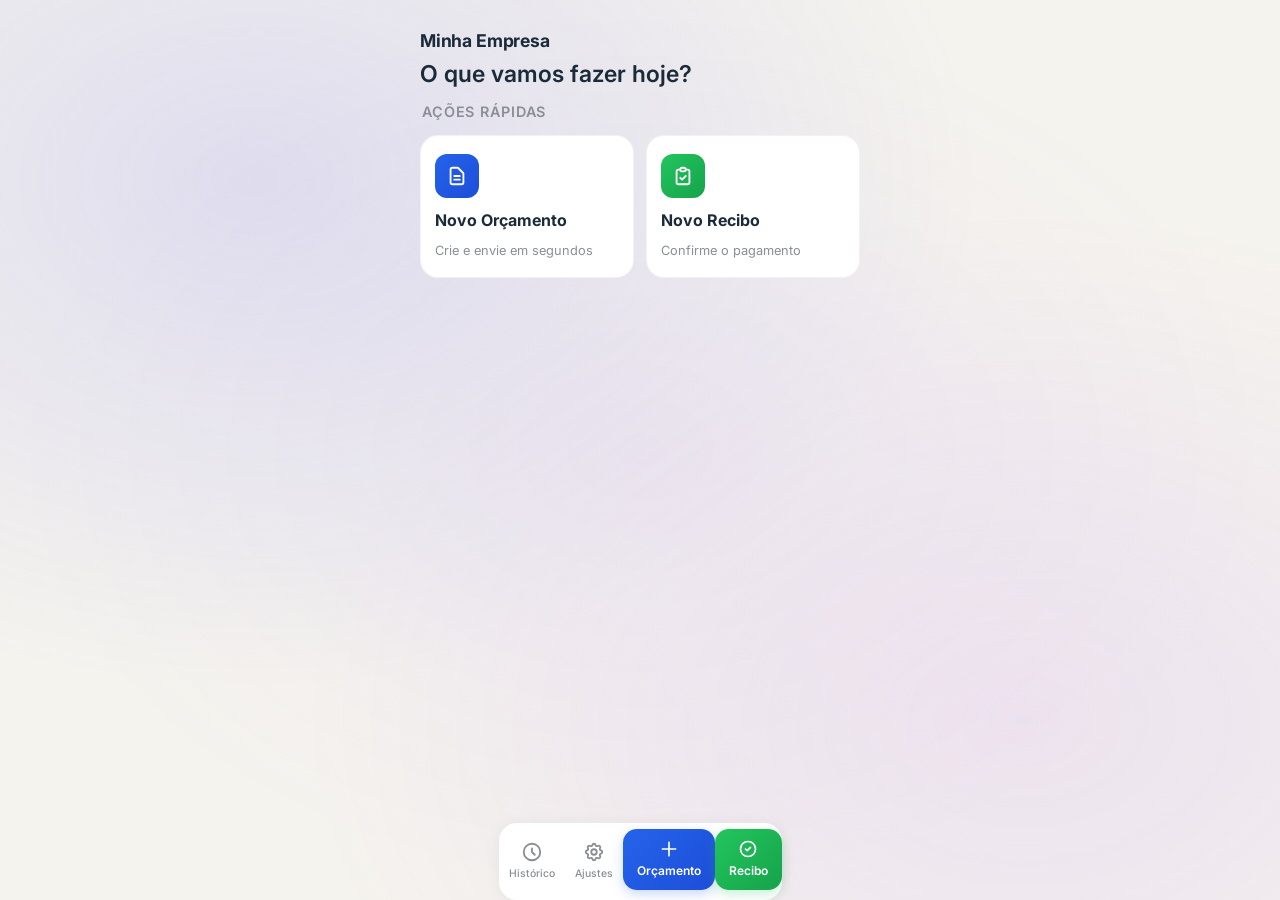
<file: index.html>
<!DOCTYPE html>
<html lang="pt-BR">
<head>
    <meta charset="UTF-8">
    <meta name="viewport" content="width=device-width, initial-scale=1.0, maximum-scale=1.0, user-scalable=no">
    <meta name="theme-color" content="#F5F3EE">
    <meta name="description" content="Sistema profissional para criação de orçamentos e recibos">
    <title>Orçamentos e Recibos</title>
    <link rel="stylesheet" href="style.css">
    <link rel="preconnect" href="https://fonts.googleapis.com">
    <link rel="preconnect" href="https://fonts.gstatic.com" crossorigin>
    <link href="https://fonts.googleapis.com/css2?family=Inter:wght@400;500;600;700&display=swap" rel="stylesheet">
</head>
<body class="dashboard-page">
    <div class="dashboard-wrapper">
        <!-- Topo -->
        <header class="dashboard-header">
            <div class="dashboard-brand">
                <span class="dashboard-logo-text" id="dashboardCompanyName">Minha Empresa</span>
            </div>
            <p class="dashboard-greeting">O que vamos fazer hoje?</p>
        </header>

        <!-- Conteúdo rolável -->
        <main class="dashboard-main" id="dashboardMain">
            <!-- Resumo rápido -->
            <section class="dashboard-section" id="recentSection" style="display:none;">
                <div class="section-header">
                    <h2>Recentes</h2>
                    <a href="historico.html" class="section-link">Ver todos</a>
                </div>
                <div class="recent-scroll" id="recentScroll">
                    <!-- Cards injetados via JS -->
                </div>
            </section>

            <!-- Ações principais (fallback se não houver recentes, ou complemento) -->
            <section class="dashboard-section">
                <div class="section-header">
                    <h2>Ações Rápidas</h2>
                </div>
                <div class="action-grid">
                    <a href="orcamento.html" class="action-card action-card--primary">
                        <div class="action-icon action-icon--budget">
                            <svg xmlns="http://www.w3.org/2000/svg" fill="none" viewBox="0 0 24 24" stroke="currentColor" stroke-width="2">
                                <path stroke-linecap="round" stroke-linejoin="round" d="M9 12h6m-6 4h6m2 5H7a2 2 0 01-2-2V5a2 2 0 012-2h5.586a1 1 0 01.707.293l5.414 5.414a1 1 0 01.293.707V19a2 2 0 01-2 2z" />
                            </svg>
                        </div>
                        <span class="action-label">Novo Orçamento</span>
                        <span class="action-hint">Crie e envie em segundos</span>
                    </a>
                    <a href="recibo.html" class="action-card action-card--primary">
                        <div class="action-icon action-icon--receipt">
                            <svg xmlns="http://www.w3.org/2000/svg" fill="none" viewBox="0 0 24 24" stroke="currentColor" stroke-width="2">
                                <path stroke-linecap="round" stroke-linejoin="round" d="M9 5H7a2 2 0 00-2 2v12a2 2 0 002 2h10a2 2 0 002-2V7a2 2 0 00-2-2h-2M9 5a2 2 0 002 2h2a2 2 0 002-2M9 5a2 2 0 012-2h2a2 2 0 012 2m-6 9l2 2 4-4" />
                            </svg>
                        </div>
                        <span class="action-label">Novo Recibo</span>
                        <span class="action-hint">Confirme o pagamento</span>
                    </a>
                </div>
            </section>


        </main>

        <!-- Dock inferior fixo -->
        <nav class="dashboard-dock">
            <a href="historico.html" class="dock-item">
                <svg xmlns="http://www.w3.org/2000/svg" fill="none" viewBox="0 0 24 24" stroke="currentColor" stroke-width="2">
                    <path stroke-linecap="round" stroke-linejoin="round" d="M12 8v4l3 3m6-3a9 9 0 11-18 0 9 9 0 0118 0z" />
                </svg>
                <span>Histórico</span>
            </a>
            <a href="admin.html" class="dock-item">
                <svg xmlns="http://www.w3.org/2000/svg" fill="none" viewBox="0 0 24 24" stroke="currentColor" stroke-width="2">
                    <path stroke-linecap="round" stroke-linejoin="round" d="M10.325 4.317c.426-1.756 2.924-1.756 3.35 0a1.724 1.724 0 002.573 1.066c1.543-.94 3.31.826 2.37 2.37a1.724 1.724 0 001.065 2.572c1.756.426 1.756 2.924 0 3.35a1.724 1.724 0 00-1.066 2.573c.94 1.543-.826 3.31-2.37 2.37a1.724 1.724 0 00-2.572 1.065c-.426 1.756-2.924 1.756-3.35 0a1.724 1.724 0 00-2.573-1.066c-1.543.94-3.31-.826-2.37-2.37a1.724 1.724 0 00-1.065-2.572c-1.756-.426-1.756-2.924 0-3.35a1.724 1.724 0 001.066-2.573c-.94-1.543.826-3.31 2.37-2.37.996.608 2.296.07 2.572-1.065z" />
                    <path stroke-linecap="round" stroke-linejoin="round" d="M15 12a3 3 0 11-6 0 3 3 0 016 0z" />
                </svg>
                <span>Ajustes</span>
            </a>
            <a href="orcamento.html" class="dock-item dock-item--hero dock-item--budget">
                <svg xmlns="http://www.w3.org/2000/svg" fill="none" viewBox="0 0 24 24" stroke="currentColor" stroke-width="2">
                    <path stroke-linecap="round" stroke-linejoin="round" d="M12 4v16m8-8H4" />
                </svg>
                <span>Orçamento</span>
            </a>
            <a href="recibo.html" class="dock-item dock-item--hero dock-item--receipt">
                <svg xmlns="http://www.w3.org/2000/svg" fill="none" viewBox="0 0 24 24" stroke="currentColor" stroke-width="2">
                    <path stroke-linecap="round" stroke-linejoin="round" d="M9 12l2 2 4-4m6 2a9 9 0 11-18 0 9 9 0 0118 0z" />
                </svg>
                <span>Recibo</span>
            </a>
        </nav>
    </div>

    <script src="ux.js"></script>
    <script>
        // Carrega nome da empresa
        (function() {
            const data = localStorage.getItem('companyData');
            const company = data ? JSON.parse(data) : {};
            const nameEl = document.getElementById('dashboardCompanyName');
            if (nameEl && company.companyName) {
                nameEl.textContent = company.companyName;
            }

            // Carrega documentos recentes (últimos 5)
            const docsData = localStorage.getItem('documents');
            const docs = docsData ? JSON.parse(docsData) : [];
            const recent = docs.slice(0, 5);

            const recentSection = document.getElementById('recentSection');
            const recentScroll = document.getElementById('recentScroll');
            const emptyTip = document.getElementById('emptyTip');

            if (recent.length > 0 && recentSection && recentScroll) {
                recentSection.style.display = '';
                recentScroll.innerHTML = recent.map(doc => {
                    const isB = doc.type === 'budget';
                    const label = isB ? 'Orçamento' : 'Recibo';
                    const number = isB ? doc.budgetNumber : doc.receiptNumber;
                    const person = isB ? doc.clientName : doc.payerName;
                    const amount = isB ? doc.total : doc.amountReceived;
                    const amtText = (amount || 0).toLocaleString('pt-BR', { style: 'currency', currency: 'BRL' });
                    return `
                        <a href="historico.html" class="recent-card">
                            <span class="recent-badge ${isB ? 'recent-badge--budget' : 'recent-badge--receipt'}">${label}</span>
                            <span class="recent-person">${person || 'Sem nome'}</span>
                            <span class="recent-number">Nº ${number || '--'}</span>
                            <span class="recent-amount">${amtText}</span>
                        </a>
                    `;
                }).join('');
            } else {
                if (emptyTip) emptyTip.style.display = '';
            }
        })();
    </script>
</body>
</html>
</file>
<file: style.css>
/* ==================== GOOGLE FONTS ==================== */
@import url('https://fonts.googleapis.com/css2?family=Inter:wght@300;400;500;600;700;800&display=swap');

/* ==================== CSS RESET & BASE ==================== */
* {
    margin: 0;
    padding: 0;
    box-sizing: border-box;
}

:root {
    /* Primary Colors */
    --primary: #2563eb;
    --primary-dark: #1d4ed8;
    --primary-light: #60a5fa;
    --primary-glow: rgba(37, 99, 235, 0.4);
    
    /* Secondary & Accent - Logomarca Azul */
    --secondary: #64748b;
    --accent: #0ea5e9;
    --accent-light: #38bdf8;
    --accent-glow: rgba(14, 165, 233, 0.4);
    
    /* Status Colors */
    --success: #10b981;
    --success-light: #34d399;
    --danger: #ef4444;
    --danger-light: #f87171;
    --warning: #f59e0b;
    --whatsapp: #25D366;
    --whatsapp-dark: #128C7E;
    
    /* Background Colors */
    --bg-body: #0f172a;
    --bg-card: rgba(30, 41, 59, 0.8);
    --bg-card-hover: rgba(51, 65, 85, 0.9);
    --bg-input: rgba(15, 23, 42, 0.6);
    --bg-header: linear-gradient(135deg, #0ea5e9 0%, #2563eb 50%, #1d4ed8 100%);
    
    /* Text Colors */
    --text-primary: #f8fafc;
    --text-secondary: #94a3b8;
    --text-muted: #64748b;
    --text-accent: #c4b5fd;
    
    /* Borders & Shadows */
    --border: rgba(148, 163, 184, 0.2);
    --border-hover: rgba(99, 102, 241, 0.5);
    --glass-border: rgba(255, 255, 255, 0.1);
    
    --shadow-sm: 0 1px 2px rgba(0, 0, 0, 0.3);
    --shadow: 0 4px 6px -1px rgba(0, 0, 0, 0.3), 0 2px 4px -2px rgba(0, 0, 0, 0.2);
    --shadow-lg: 0 10px 15px -3px rgba(0, 0, 0, 0.4), 0 4px 6px -4px rgba(0, 0, 0, 0.3);
    --shadow-xl: 0 20px 25px -5px rgba(0, 0, 0, 0.4), 0 8px 10px -6px rgba(0, 0, 0, 0.3);
    --shadow-glow: 0 0 40px rgba(37, 99, 235, 0.3);
    --shadow-glow-success: 0 0 20px rgba(16, 185, 129, 0.4);
    
    /* Border Radius */
    --radius: 16px;
    --radius-sm: 12px;
    --radius-lg: 24px;
    --radius-full: 9999px;
    
    /* Transitions */
    --transition: all 0.3s cubic-bezier(0.4, 0, 0.2, 1);
    --transition-fast: all 0.15s cubic-bezier(0.4, 0, 0.2, 1);
    --transition-slow: all 0.5s cubic-bezier(0.4, 0, 0.2, 1);
    
    /* Glass Effect */
    --glass-bg: rgba(30, 41, 59, 0.7);
    --glass-blur: blur(20px);
}

/* ==================== BODY ==================== */
body {
    font-family: 'Inter', -apple-system, BlinkMacSystemFont, 'Segoe UI', Roboto, sans-serif;
    background: var(--bg-body);
    color: var(--text-primary);
    line-height: 1.7;
    min-height: 100vh;
    overflow-x: hidden;
}

/* Animated Background */
body::before {
    content: '';
    position: fixed;
    top: 0;
    left: 0;
    right: 0;
    bottom: 0;
    background: 
        radial-gradient(ellipse at 20% 20%, rgba(99, 102, 241, 0.15) 0%, transparent 50%),
        radial-gradient(ellipse at 80% 80%, rgba(168, 85, 247, 0.1) 0%, transparent 50%),
        radial-gradient(ellipse at 50% 50%, rgba(139, 92, 246, 0.05) 0%, transparent 70%);
    pointer-events: none;
    z-index: -1;
}

/* ==================== CONTAINER ==================== */
.container {
    max-width: 1200px;
    margin: 0 auto;
    padding: 24px;
    min-height: 100vh;
    display: flex;
    flex-direction: column;
}

/* ==================== HEADER ==================== */
.header {
    color: var(--text-primary);
    padding: 2.5rem 2.5rem;
    margin-bottom: 2rem;
    position: relative;
}

.header::before {
    display: none;
}

.header h1 {
    font-size: 2rem;
    font-weight: 700;
    text-align: center;
    letter-spacing: -0.02em;
    position: relative;
    z-index: 1;
}

.header-title {
    background: linear-gradient(135deg, var(--text-primary), var(--primary-light));
    -webkit-background-clip: text;
    -webkit-text-fill-color: transparent;
    background-clip: text;
}

.header::before {
    display: none;
}

.header h1 {
    font-size: 2rem;
    font-weight: 700;
    text-align: center;
    letter-spacing: -0.02em;
    position: relative;
    z-index: 1;
}

.header-title {
    background: linear-gradient(135deg, var(--text-primary), var(--primary-light));
    -webkit-background-clip: text;
    -webkit-text-fill-color: transparent;
    background-clip: text;
}

.logo-container {
    display: flex;
    align-items: center;
    justify-content: center;
    gap: 1.25rem;
}

.logo {
    max-height: 70px;
    max-width: 160px;
    object-fit: contain;
    filter: drop-shadow(0 4px 6px rgba(0, 0, 0, 0.3));
}

.header-title {
    margin: 0;
    text-shadow: 0 2px 10px rgba(0, 0, 0, 0.2);
}

.back-button {
    position: absolute;
    left: 2rem;
    top: 50%;
    transform: translateY(-50%);
    color: white;
    text-decoration: none;
    font-weight: 600;
    padding: 0.625rem 1.25rem;
    border-radius: var(--radius-sm);
    background: rgba(255, 255, 255, 0.15);
    backdrop-filter: blur(10px);
    transition: var(--transition);
    border: 1px solid rgba(255, 255, 255, 0.2);
    display: flex;
    align-items: center;
    gap: 0.5rem;
    z-index: 2;
}

.back-button:hover {
    background: rgba(255, 255, 255, 0.25);
    transform: translateY(-50%) translateX(-3px);
    box-shadow: 0 4px 15px rgba(0, 0, 0, 0.2);
}

.back-button svg {
    width: 18px;
    height: 18px;
}

/* ==================== MAIN MENU ==================== */
.main-menu {
    flex: 1;
}

.welcome-card {
    background: var(--glass-bg);
    backdrop-filter: var(--glass-blur);
    padding: 2.5rem;
    border-radius: var(--radius-lg);
    text-align: center;
    margin-bottom: 2.5rem;
    box-shadow: var(--shadow-lg);
    border: 1px solid var(--glass-border);
}

.welcome-card h2 {
    background: linear-gradient(135deg, var(--primary-light), var(--accent-light));
    -webkit-background-clip: text;
    -webkit-text-fill-color: transparent;
    background-clip: text;
    margin-bottom: 0.75rem;
    font-size: 2rem;
    font-weight: 700;
}

.welcome-card p {
    color: var(--text-secondary);
    font-size: 1.1rem;
}

.menu-cards {
    display: grid;
    grid-template-columns: repeat(auto-fit, minmax(280px, 1fr));
    gap: 1.75rem;
    margin-bottom: 2.5rem;
}

.menu-card {
    background: var(--glass-bg);
    backdrop-filter: var(--glass-blur);
    padding: 2.25rem;
    border-radius: var(--radius-lg);
    text-decoration: none;
    color: var(--text-primary);
    box-shadow: var(--shadow-lg);
    transition: var(--transition);
    border: 1px solid var(--glass-border);
    text-align: center;
    position: relative;
    overflow: hidden;
}

.menu-card::before {
    content: '';
    position: absolute;
    top: 0;
    left: 0;
    right: 0;
    height: 3px;
    background: linear-gradient(90deg, var(--primary), var(--accent));
    opacity: 0;
    transition: var(--transition);
}

.menu-card:hover {
    transform: translateY(-8px);
    box-shadow: var(--shadow-xl), var(--shadow-glow);
    border-color: var(--border-hover);
    background: var(--bg-card-hover);
}

.menu-card:hover::before {
    opacity: 1;
}

.card-icon {
    width: 72px;
    height: 72px;
    margin: 0 auto 1.25rem;
    background: linear-gradient(135deg, #2563eb, #0ea5e9);
    border-radius: var(--radius);
    display: flex;
    align-items: center;
    justify-content: center;
    box-shadow: 0 8px 24px rgba(37, 99, 235, 0.35);
    transition: var(--transition);
}

.menu-card:hover .card-icon {
    transform: scale(1.1) rotate(-5deg);
    box-shadow: 0 12px 32px rgba(37, 99, 235, 0.45);
}

.card-icon svg {
    width: 36px;
    height: 36px;
    color: white;
}

.menu-card h3 {
    color: var(--text-primary);
    margin-bottom: 0.625rem;
    font-size: 1.35rem;
    font-weight: 600;
}

.menu-card p {
    color: var(--text-secondary);
    font-size: 0.95rem;
    line-height: 1.5;
}

/* ==================== FORMS ==================== */
.admin-form,
.document-form {
    background: var(--glass-bg);
    backdrop-filter: var(--glass-blur);
    padding: 2.5rem;
    border-radius: var(--radius-lg);
    box-shadow: var(--shadow-lg);
    border: 1px solid var(--glass-border);
}

.form-section {
    margin-bottom: 2.5rem;
    padding-bottom: 2.5rem;
    border-bottom: 1px solid var(--border);
}

.form-section:last-child {
    border-bottom: none;
    margin-bottom: 0;
    padding-bottom: 0;
}

.form-section h2 {
    color: var(--text-primary);
    margin-bottom: 1.75rem;
    font-size: 1.4rem;
    font-weight: 600;
    display: flex;
    align-items: center;
    gap: 0.75rem;
    position: relative;
}

.form-section h2::after {
    content: '';
    flex: 1;
    height: 1px;
    background: linear-gradient(90deg, var(--border), transparent);
    margin-left: 1rem;
}

.form-section h2 svg {
    width: 24px;
    height: 24px;
    color: var(--primary-light);
}

.form-group {
    margin-bottom: 1.5rem;
}

.form-group label {
    display: block;
    margin-bottom: 0.625rem;
    font-weight: 500;
    color: var(--text-secondary);
    font-size: 0.95rem;
    transition: var(--transition);
}

.form-group input,
.form-group textarea,
.form-group select {
    width: 100%;
    padding: 0.875rem 1.125rem;
    border: 2px solid var(--border);
    border-radius: var(--radius-sm);
    font-size: 1rem;
    transition: var(--transition);
    font-family: inherit;
    background: var(--bg-input);
    color: var(--text-primary);
}

.form-group input::placeholder,
.form-group textarea::placeholder {
    color: var(--text-muted);
}

.form-group input:focus,
.form-group textarea:focus,
.form-group select:focus {
    outline: none;
    border-color: var(--primary);
    box-shadow: 0 0 0 4px var(--primary-glow);
    background: var(--bg-card);
}

.form-group input:focus + label,
.form-group:focus-within label {
    color: var(--primary-light);
}

.form-group small {
    display: block;
    margin-top: 0.5rem;
    color: var(--text-muted);
    font-size: 0.85rem;
}

.form-row {
    display: grid;
    grid-template-columns: repeat(auto-fit, minmax(200px, 1fr));
    gap: 1.25rem;
}

/* Select styling */
.form-group select {
    cursor: pointer;
    appearance: none;
    background-image: url("data:image/svg+xml,%3Csvg xmlns='http://www.w3.org/2000/svg' fill='none' viewBox='0 0 24 24' stroke='%2394a3b8'%3E%3Cpath stroke-linecap='round' stroke-linejoin='round' stroke-width='2' d='M19 9l-7 7-7-7'/%3E%3C/svg%3E");
    background-repeat: no-repeat;
    background-position: right 1rem center;
    background-size: 1.25rem;
    padding-right: 3rem;
}

.form-group select option {
    background: var(--bg-body);
    color: var(--text-primary);
}

/* ==================== BUTTONS ==================== */
.btn {
    padding: 0.85rem 1.75rem;
    border: 1.5px solid transparent;
    border-radius: var(--radius-sm);
    font-size: 1rem;
    font-weight: 600;
    cursor: pointer;
    transition: var(--transition);
    text-decoration: none;
    display: inline-flex;
    align-items: center;
    justify-content: center;
    gap: 0.625rem;
    position: relative;
    overflow: hidden;
    letter-spacing: 0.01em;
    white-space: nowrap;
    min-height: 48px;
}

.btn::before {
    content: '';
    position: absolute;
    top: 0;
    left: -100%;
    width: 100%;
    height: 100%;
    background: linear-gradient(90deg, transparent, rgba(255, 255, 255, 0.18), transparent);
    transition: var(--transition-slow);
}

.btn:hover::before {
    left: 100%;
}

.btn svg {
    width: 20px;
    height: 20px;
    flex-shrink: 0;
}

.btn-primary {
    background: linear-gradient(135deg, #2563eb 0%, #1d4ed8 100%);
    color: white;
    box-shadow: 0 4px 14px rgba(37, 99, 235, 0.35), 0 1px 3px rgba(0,0,0,0.2);
    border-color: rgba(255,255,255,0.08);
}

.btn-primary:hover {
    transform: translateY(-2px);
    box-shadow: 0 8px 28px rgba(37, 99, 235, 0.45), 0 2px 6px rgba(0,0,0,0.25);
    background: linear-gradient(135deg, #3b82f6 0%, #2563eb 100%);
}

.btn-primary:active {
    transform: translateY(0);
    box-shadow: 0 2px 8px rgba(37, 99, 235, 0.3);
}

.btn-secondary {
    background: rgba(30, 41, 59, 0.6);
    backdrop-filter: blur(12px);
    color: var(--text-primary);
    border: 1.5px solid var(--glass-border);
    box-shadow: 0 2px 8px rgba(0, 0, 0, 0.2);
}

.btn-secondary:hover {
    transform: translateY(-2px);
    background: rgba(51, 65, 85, 0.8);
    border-color: var(--border-hover);
    box-shadow: 0 6px 20px rgba(0, 0, 0, 0.3);
}

.btn-secondary:active {
    transform: translateY(0);
}

.btn-whatsapp {
    background: linear-gradient(135deg, #22c55e 0%, #16a34a 100%);
    color: white;
    box-shadow: 0 4px 14px rgba(34, 197, 94, 0.35), 0 1px 3px rgba(0,0,0,0.2);
    border-color: rgba(255,255,255,0.08);
}

.btn-whatsapp:hover {
    transform: translateY(-2px);
    box-shadow: 0 8px 28px rgba(34, 197, 94, 0.45), 0 2px 6px rgba(0,0,0,0.25);
    background: linear-gradient(135deg, #34d399 0%, #22c55e 100%);
}

.btn-whatsapp:active {
    transform: translateY(0);
    box-shadow: 0 2px 8px rgba(34, 197, 94, 0.3);
}

.btn-add {
    background: linear-gradient(135deg, #0ea5e9 0%, #0284c7 100%);
    color: white;
    width: 100%;
    box-shadow: 0 4px 14px rgba(14, 165, 233, 0.3), 0 1px 3px rgba(0,0,0,0.2);
    border-color: rgba(255,255,255,0.08);
}

.btn-add:hover {
    transform: translateY(-2px);
    box-shadow: 0 8px 28px rgba(14, 165, 233, 0.4), 0 2px 6px rgba(0,0,0,0.25);
    background: linear-gradient(135deg, #38bdf8 0%, #0ea5e9 100%);
}

.btn-add:active {
    transform: translateY(0);
}

.btn-remove {
    background: linear-gradient(135deg, #ef4444 0%, #dc2626 100%);
    color: white;
    padding: 0.625rem 1.25rem;
    font-size: 0.875rem;
    box-shadow: 0 4px 14px rgba(239, 68, 68, 0.3);
    border-color: rgba(255,255,255,0.08);
}

.btn-remove:hover {
    transform: translateY(-2px);
    box-shadow: 0 8px 28px rgba(239, 68, 68, 0.4);
    background: linear-gradient(135deg, #f87171 0%, #ef4444 100%);
}

.btn-remove:active {
    transform: translateY(0);
}

.form-actions {
    display: flex;
    gap: 1rem;
    flex-wrap: wrap;
    margin-top: 2.5rem;
    padding-top: 1.5rem;
    border-top: 1px solid var(--border);
}

.form-actions .btn {
    flex: 1;
    min-width: 200px;
    min-height: 52px;
}

/* ==================== LOGO PREVIEW ==================== */
.logo-preview {
    margin-top: 1.25rem;
    padding: 1.5rem;
    background: var(--bg-input);
    border-radius: var(--radius-sm);
    text-align: center;
    border: 2px dashed var(--border);
}

.logo-preview img {
    max-width: 300px;
    max-height: 150px;
    object-fit: contain;
    margin-bottom: 1.25rem;
    border-radius: var(--radius-sm);
    box-shadow: var(--shadow);
}

/* ==================== ITEMS CONTAINER ==================== */
.item-card {
    background: var(--bg-input);
    padding: 1.75rem;
    border-radius: var(--radius-sm);
    margin-bottom: 1.25rem;
    border: 2px solid var(--border);
    position: relative;
    transition: var(--transition);
}

.item-card:hover {
    border-color: var(--border-hover);
    box-shadow: var(--shadow);
}

.item-header {
    display: flex;
    justify-content: space-between;
    align-items: center;
    margin-bottom: 1.25rem;
}

.item-header h3 {
    color: var(--primary-light);
    font-size: 1.1rem;
    font-weight: 600;
}

.item-remove {
    background: linear-gradient(135deg, var(--danger), var(--danger-light));
    color: white;
    border: none;
    padding: 0.5rem 1rem;
    border-radius: var(--radius-sm);
    cursor: pointer;
    font-size: 0.85rem;
    font-weight: 600;
    transition: var(--transition);
}

.item-remove:hover {
    transform: scale(1.05);
    box-shadow: 0 4px 15px rgba(239, 68, 68, 0.4);
}

/* ==================== TOTAL SECTION ==================== */
.total-section {
    background: linear-gradient(135deg, #0ea5e9 0%, #2563eb 50%, #1d4ed8 100%);
    padding: 2.25rem;
    border-radius: var(--radius-lg);
    margin-top: 2rem;
    box-shadow: var(--shadow-xl), var(--shadow-glow);
    position: relative;
    overflow: hidden;
}

.total-section::before {
    content: '';
    position: absolute;
    top: -50%;
    left: -50%;
    width: 200%;
    height: 200%;
    background: linear-gradient(
        45deg,
        transparent 30%,
        rgba(255, 255, 255, 0.08) 50%,
        transparent 70%
    );
    animation: shimmer 4s infinite;
    pointer-events: none;
}

.total-display {
    color: white;
    position: relative;
    z-index: 1;
}

.total-row {
    display: flex;
    justify-content: space-between;
    align-items: center;
    margin-bottom: 1rem;
    font-size: 1.1rem;
}

.total-row.final-total {
    font-size: 1.85rem;
    font-weight: 700;
    margin-top: 1.25rem;
    padding-top: 1.25rem;
    border-top: 2px solid rgba(255, 255, 255, 0.25);
    text-shadow: 0 2px 10px rgba(0, 0, 0, 0.2);
}

.discount-input {
    width: 120px !important;
    padding: 0.625rem !important;
    border-radius: var(--radius-sm);
    border: 2px solid rgba(255, 255, 255, 0.3) !important;
    background: rgba(255, 255, 255, 0.15) !important;
    color: white !important;
    font-weight: 600;
    text-align: center;
}

.discount-input:focus {
    background: rgba(255, 255, 255, 0.25) !important;
    border-color: white !important;
    box-shadow: 0 0 0 4px rgba(255, 255, 255, 0.2) !important;
}

/* ==================== SUCCESS MESSAGE ==================== */
.success-message {
    background: linear-gradient(135deg, var(--success), var(--success-light));
    color: white;
    padding: 1.25rem 1.75rem;
    border-radius: var(--radius-sm);
    margin-top: 1.25rem;
    text-align: center;
    font-weight: 600;
    animation: slideDown 0.4s ease-out;
    box-shadow: var(--shadow-glow-success);
    display: flex;
    align-items: center;
    justify-content: center;
    gap: 0.75rem;
}

.success-message svg {
    width: 24px;
    height: 24px;
}

@keyframes slideDown {
    from {
        opacity: 0;
        transform: translateY(-15px);
    }
    to {
        opacity: 1;
        transform: translateY(0);
    }
}

/* ==================== HISTORY PAGE ==================== */
.filter-section {
    background: var(--glass-bg);
    backdrop-filter: var(--glass-blur);
    padding: 1.75rem;
    border-radius: var(--radius-lg);
    margin-bottom: 2rem;
    box-shadow: var(--shadow-lg);
    border: 1px solid var(--glass-border);
}

.filter-tabs {
    display: flex;
    gap: 1rem;
    margin-bottom: 1.25rem;
    flex-wrap: wrap;
}

.filter-tab {
    padding: 0.75rem 1.5rem;
    border: 2px solid var(--border);
    background: var(--bg-input);
    border-radius: var(--radius-full);
    cursor: pointer;
    font-weight: 600;
    font-size: 0.95rem;
    transition: var(--transition);
    color: var(--text-secondary);
}

.filter-tab.active {
    background: linear-gradient(135deg, var(--primary), var(--primary-dark));
    color: white;
    border-color: var(--primary);
    box-shadow: 0 4px 15px rgba(99, 102, 241, 0.4);
}

.filter-tab:hover:not(.active) {
    border-color: var(--primary);
    color: var(--primary-light);
    background: rgba(99, 102, 241, 0.1);
}

.search-box input {
    width: 100%;
    padding: 0.9rem 1.25rem;
    border: 2px solid var(--border);
    border-radius: var(--radius-sm);
    font-size: 1rem;
    background: var(--bg-input);
    color: var(--text-primary);
    transition: var(--transition);
}

.search-box input::placeholder {
    color: var(--text-muted);
}

.search-box input:focus {
    outline: none;
    border-color: var(--primary);
    box-shadow: 0 0 0 4px var(--primary-glow);
}

.documents-list {
    display: grid;
    gap: 1.25rem;
}

.document-item {
    background: var(--glass-bg);
    backdrop-filter: var(--glass-blur);
    padding: 1.75rem;
    border-radius: var(--radius-lg);
    box-shadow: var(--shadow);
    border: 1px solid var(--glass-border);
    transition: var(--transition);
}

.document-item:hover {
    border-color: var(--border-hover);
    box-shadow: var(--shadow-lg), var(--shadow-glow);
    transform: translateY(-3px);
}

.document-header {
    display: flex;
    justify-content: space-between;
    align-items: start;
    margin-bottom: 1.25rem;
}

.document-badge {
    padding: 0.5rem 1rem;
    border-radius: var(--radius-full);
    font-size: 0.85rem;
    font-weight: 600;
}

.badge-budget {
    background: linear-gradient(135deg, rgba(37, 99, 235, 0.15), rgba(14, 165, 233, 0.15));
    color: var(--primary-light);
    border: 1px solid rgba(37, 99, 235, 0.25);
}

.badge-receipt {
    background: linear-gradient(135deg, rgba(16, 185, 129, 0.15), rgba(52, 211, 153, 0.15));
    color: var(--success-light);
    border: 1px solid rgba(16, 185, 129, 0.25);
}

.document-info h3 {
    color: var(--text-primary);
    margin-bottom: 0.5rem;
    font-size: 1.2rem;
    font-weight: 600;
}

.document-info p {
    color: var(--text-secondary);
    font-size: 0.9rem;
}

.document-meta {
    display: grid;
    grid-template-columns: repeat(auto-fit, minmax(140px, 1fr));
    gap: 1rem;
    margin-bottom: 1.25rem;
    padding-top: 1.25rem;
    border-top: 1px solid var(--border);
}

.meta-item {
    display: flex;
    flex-direction: column;
}

.meta-label {
    font-size: 0.8rem;
    color: var(--text-muted);
    margin-bottom: 0.25rem;
    text-transform: uppercase;
    letter-spacing: 0.05em;
}

.meta-value {
    font-weight: 600;
    color: var(--text-primary);
    font-size: 1rem;
}

.document-actions {
    display: flex;
    gap: 0.75rem;
    flex-wrap: wrap;
}

.document-actions .btn {
    padding: 0.625rem 1.25rem;
    font-size: 0.875rem;
}

/* ==================== EMPTY STATE ==================== */
.empty-state {
    background: var(--glass-bg);
    backdrop-filter: var(--glass-blur);
    padding: 4.5rem 2.5rem;
    border-radius: var(--radius-lg);
    text-align: center;
    box-shadow: var(--shadow-lg);
    border: 1px solid var(--glass-border);
}

.empty-icon {
    width: 100px;
    height: 100px;
    margin: 0 auto 1.5rem;
    background: linear-gradient(135deg, #2563eb, #0ea5e9);
    border-radius: 50%;
    display: flex;
    align-items: center;
    justify-content: center;
    opacity: 0.6;
}

.empty-icon svg {
    width: 50px;
    height: 50px;
    color: white;
}

.empty-state h3 {
    color: var(--text-primary);
    margin-bottom: 0.75rem;
    font-size: 1.5rem;
    font-weight: 600;
}

.empty-state p {
    color: var(--text-secondary);
    margin-bottom: 2rem;
    font-size: 1.05rem;
}

.empty-actions {
    display: flex;
    gap: 1rem;
    justify-content: center;
    flex-wrap: wrap;
}

/* ==================== FOOTER ==================== */
.footer {
    text-align: center;
    padding: 2.5rem;
    color: var(--text-muted);
    margin-top: 3rem;
}

.footer p {
    margin-bottom: 0.375rem;
    font-size: 0.95rem;
}

.footer-year {
    font-weight: 600;
    background: linear-gradient(135deg, var(--primary-light), var(--accent-light));
    -webkit-background-clip: text;
    -webkit-text-fill-color: transparent;
    background-clip: text;
}

/* ==================== RESPONSIVE ==================== */
@media (max-width: 768px) {
    .container {
        padding: 16px;
    }

    .header {
        padding: 1.5rem;
    }

    .header h1 {
        font-size: 1.5rem;
    }

    .back-button {
        position: static;
        transform: none;
        margin-bottom: 1rem;
        display: inline-flex;
        width: fit-content;
    }

    .menu-cards {
        grid-template-columns: 1fr;
        gap: 1.25rem;
    }

    .admin-form,
    .document-form {
        padding: 1.5rem;
    }

    .form-row {
        grid-template-columns: 1fr;
    }

    .form-actions {
        flex-direction: column;
    }

    .form-actions .btn {
        width: 100%;
        min-width: auto;
    }

    .total-row {
        font-size: 1rem;
    }

    .total-row.final-total {
        font-size: 1.5rem;
    }

    .filter-tabs {
        flex-direction: column;
    }

    .filter-tab {
        width: 100%;
        text-align: center;
    }

    .document-header {
        flex-direction: column;
        gap: 1rem;
    }

    .document-actions {
        width: 100%;
    }

    .document-actions .btn {
        flex: 1;
    }
}

@media (max-width: 480px) {
    .header h1 {
        font-size: 1.25rem;
    }

    .card-icon {
        width: 60px;
        height: 60px;
    }

    .card-icon svg {
        width: 28px;
        height: 28px;
    }

    .menu-card h3 {
        font-size: 1.15rem;
    }

    .welcome-card h2 {
        font-size: 1.5rem;
    }

    .total-section {
        padding: 1.5rem;
    }

    .empty-icon {
        width: 80px;
        height: 80px;
    }

    .empty-icon svg {
        width: 40px;
        height: 40px;
    }
}

/* ==================== ANIMATIONS ==================== */
@keyframes fadeIn {
    from {
        opacity: 0;
        transform: translateY(25px);
    }
    to {
        opacity: 1;
        transform: translateY(0);
    }
}

@keyframes fadeInScale {
    from {
        opacity: 0;
        transform: scale(0.95);
    }
    to {
        opacity: 1;
        transform: scale(1);
    }
}

.menu-card {
    animation: fadeIn 0.5s ease-out backwards;
}

.menu-card:nth-child(1) { animation-delay: 0.1s; }
.menu-card:nth-child(2) { animation-delay: 0.2s; }
.menu-card:nth-child(3) { animation-delay: 0.3s; }
.menu-card:nth-child(4) { animation-delay: 0.4s; }

.document-item {
    animation: fadeInScale 0.4s ease-out backwards;
}

.item-card {
    animation: fadeIn 0.3s ease-out;
}

.form-section {
    animation: fadeIn 0.4s ease-out backwards;
}

.form-section:nth-child(1) { animation-delay: 0.05s; }
.form-section:nth-child(2) { animation-delay: 0.1s; }
.form-section:nth-child(3) { animation-delay: 0.15s; }
.form-section:nth-child(4) { animation-delay: 0.2s; }
.form-section:nth-child(5) { animation-delay: 0.25s; }

/* ==================== PULSE ANIMATION ==================== */
@keyframes pulse {
    0%, 100% {
        box-shadow: 0 0 0 0 var(--primary-glow);
    }
    50% {
        box-shadow: 0 0 0 10px transparent;
    }
}

.btn-primary:focus {
    animation: pulse 1.5s infinite;
}

/* ==================== LOADING STATE ==================== */
.loading {
    position: relative;
    pointer-events: none;
}

.loading::after {
    content: '';
    position: absolute;
    top: 50%;
    left: 50%;
    width: 20px;
    height: 20px;
    margin: -10px 0 0 -10px;
    border: 3px solid rgba(255, 255, 255, 0.3);
    border-top-color: white;
    border-radius: 50%;
    animation: spin 0.8s linear infinite;
}

@keyframes spin {
    to { transform: rotate(360deg); }
}

/* ==================== PRINT STYLES ==================== */
@media print {
    body {
        background: white;
        color: black;
    }

    body::before {
        display: none;
    }

    .header,
    .footer,
    .form-actions,
    .back-button {
        display: none;
    }

    .container {
        max-width: 100%;
        padding: 0;
    }

    .form-section,
    .document-item,
    .admin-form,
    .document-form {
        background: white;
        box-shadow: none;
        border: 1px solid #ddd;
    }
}

/* ==================== UX COMPONENTS ==================== */

/* Toast Container */
#ux-toast-container {
    position: fixed;
    top: 24px;
    right: 24px;
    z-index: 9999;
    display: flex;
    flex-direction: column;
    gap: 12px;
    max-width: 400px;
    width: calc(100% - 48px);
    pointer-events: none;
}

/* Toast */
.ux-toast {
    background: var(--glass-bg);
    backdrop-filter: var(--glass-blur);
    border: 1px solid var(--glass-border);
    border-radius: var(--radius-sm);
    padding: 1rem 1.25rem;
    box-shadow: var(--shadow-xl);
    display: flex;
    align-items: flex-start;
    gap: 0.875rem;
    color: var(--text-primary);
    font-size: 0.95rem;
    line-height: 1.5;
    transform: translateX(120%);
    opacity: 0;
    transition: all 0.35s cubic-bezier(0.4, 0, 0.2, 1);
    pointer-events: all;
}

.ux-toast--visible {
    transform: translateX(0);
    opacity: 1;
}

.ux-toast--hiding {
    transform: translateX(120%);
    opacity: 0;
}

.ux-toast__icon {
    flex-shrink: 0;
    width: 24px;
    height: 24px;
    margin-top: 1px;
}

.ux-toast__icon svg {
    width: 100%;
    height: 100%;
}

.ux-toast--success .ux-toast__icon {
    color: var(--success);
}

.ux-toast--error .ux-toast__icon {
    color: var(--danger);
}

.ux-toast--warning .ux-toast__icon {
    color: var(--warning);
}

.ux-toast--info .ux-toast__icon {
    color: var(--primary-light);
}

.ux-toast__content {
    flex: 1;
}

.ux-toast__close {
    flex-shrink: 0;
    background: none;
    border: none;
    color: var(--text-muted);
    cursor: pointer;
    padding: 4px;
    border-radius: var(--radius-sm);
    transition: var(--transition-fast);
    display: flex;
    align-items: center;
    justify-content: center;
    width: 28px;
    height: 28px;
}

.ux-toast__close:hover {
    color: var(--text-primary);
    background: rgba(255, 255, 255, 0.1);
}

.ux-toast__close svg {
    width: 18px;
    height: 18px;
}

/* Modal Overlay */
.ux-modal-overlay {
    position: fixed;
    inset: 0;
    background: rgba(0, 0, 0, 0.7);
    backdrop-filter: blur(8px);
    z-index: 9998;
    display: none;
    align-items: center;
    justify-content: center;
    padding: 24px;
    opacity: 0;
    transition: opacity 0.3s ease;
}

.ux-modal-overlay--visible {
    opacity: 1;
}

.ux-modal {
    background: var(--bg-card);
    border: 1px solid var(--glass-border);
    border-radius: var(--radius-lg);
    box-shadow: var(--shadow-xl);
    max-width: 480px;
    width: 100%;
    max-height: 90vh;
    overflow-y: auto;
    transform: scale(0.95);
    opacity: 0;
    transition: all 0.3s cubic-bezier(0.4, 0, 0.2, 1);
}

.ux-modal-overlay--visible .ux-modal {
    transform: scale(1);
    opacity: 1;
}

.ux-modal__header {
    display: flex;
    align-items: center;
    justify-content: space-between;
    padding: 1.5rem 1.5rem 0;
    gap: 1rem;
}

.ux-modal__title {
    font-size: 1.25rem;
    font-weight: 700;
    color: var(--text-primary);
    margin: 0;
}

.ux-modal__close {
    background: none;
    border: none;
    color: var(--text-muted);
    cursor: pointer;
    padding: 0.5rem;
    border-radius: var(--radius-sm);
    transition: var(--transition-fast);
    display: flex;
    align-items: center;
    justify-content: center;
    flex-shrink: 0;
}

.ux-modal__close:hover {
    color: var(--text-primary);
    background: rgba(255, 255, 255, 0.1);
}

.ux-modal__close svg {
    width: 20px;
    height: 20px;
}

.ux-modal__body {
    padding: 1rem 1.5rem;
    color: var(--text-secondary);
    font-size: 1rem;
    line-height: 1.6;
}

.ux-modal__body p {
    margin: 0;
}

.ux-modal__footer {
    display: flex;
    gap: 0.75rem;
    justify-content: flex-end;
    padding: 0 1.5rem 1.5rem;
    flex-wrap: wrap;
}

.ux-modal__footer .btn {
    padding: 0.75rem 1.5rem;
    font-size: 0.95rem;
}

/* Form Progress */
.ux-form-progress {
    background: var(--glass-bg);
    backdrop-filter: var(--glass-blur);
    border: 1px solid var(--glass-border);
    border-radius: var(--radius-lg);
    padding: 1.25rem 1.5rem;
    margin-bottom: 1.5rem;
    box-shadow: var(--shadow);
    display: flex;
    align-items: center;
    gap: 1rem;
    animation: fadeInScale 0.4s ease-out;
}

.ux-form-progress__bar {
    flex: 1;
    height: 8px;
    background: var(--bg-input);
    border-radius: var(--radius-full);
    overflow: hidden;
}

.ux-form-progress__fill {
    height: 100%;
    background: linear-gradient(135deg, var(--primary), var(--accent));
    border-radius: var(--radius-full);
    transition: width 0.5s cubic-bezier(0.4, 0, 0.2, 1);
    width: 0%;
    box-shadow: var(--shadow-glow);
}

.ux-form-progress--complete .ux-form-progress__fill {
    background: linear-gradient(135deg, var(--success), var(--success-light));
    box-shadow: var(--shadow-glow-success);
}

.ux-form-progress__text {
    font-size: 0.85rem;
    font-weight: 600;
    color: var(--text-secondary);
    white-space: nowrap;
}

.ux-form-progress--complete .ux-form-progress__text {
    color: var(--success);
}

/* Field Validation */
.ux-input--invalid {
    border-color: var(--danger) !important;
    box-shadow: 0 0 0 4px rgba(239, 68, 68, 0.2) !important;
}

.ux-input--error {
    animation: shake 0.4s ease-in-out;
}

.ux-form-group--valid input,
.ux-form-group--valid textarea,
.ux-form-group--valid select {
    border-color: rgba(16, 185, 129, 0.5) !important;
}

.ux-field-error {
    display: block;
    margin-top: 0.5rem;
    color: var(--danger-light);
    font-size: 0.85rem;
    font-weight: 500;
    animation: slideDown 0.2s ease-out;
}

/* Loading Button */
.ux-btn--loading {
    position: relative;
    pointer-events: none;
    opacity: 0.8;
}

.ux-spinner {
    display: inline-block;
    width: 18px;
    height: 18px;
    border: 2px solid rgba(255, 255, 255, 0.3);
    border-top-color: white;
    border-radius: 50%;
    animation: spin 0.8s linear infinite;
    flex-shrink: 0;
}

/* Character Counter */
.ux-char-counter {
    text-align: right;
    font-size: 0.8rem;
    color: var(--text-muted);
    margin-top: 0.5rem;
    transition: var(--transition);
}

.ux-char-counter--warning {
    color: var(--warning);
}

.ux-char-counter--error {
    color: var(--danger);
}

/* Tooltip */
.ux-tooltip {
    position: absolute;
    background: var(--bg-card);
    border: 1px solid var(--glass-border);
    border-radius: var(--radius-sm);
    padding: 0.625rem 1rem;
    font-size: 0.85rem;
    color: var(--text-primary);
    box-shadow: var(--shadow-xl);
    z-index: 9997;
    pointer-events: none;
    opacity: 0;
    transform: translateY(4px);
    transition: all 0.2s ease;
    max-width: 280px;
    line-height: 1.4;
    backdrop-filter: var(--glass-blur);
}

.ux-tooltip--visible {
    opacity: 1;
    transform: translateY(0);
}

/* Auto-save indicator */
.ux-autosave-indicator {
    position: fixed;
    bottom: 24px;
    right: 24px;
    background: var(--glass-bg);
    backdrop-filter: var(--glass-blur);
    border: 1px solid var(--glass-border);
    border-radius: var(--radius-full);
    padding: 0.625rem 1.25rem;
    font-size: 0.85rem;
    color: var(--text-secondary);
    box-shadow: var(--shadow-lg);
    z-index: 9996;
    display: flex;
    align-items: center;
    gap: 0.5rem;
    opacity: 0;
    transform: translateY(20px);
    transition: all 0.3s ease;
    pointer-events: none;
}

.ux-autosave-indicator--visible {
    opacity: 1;
    transform: translateY(0);
}

.ux-autosave-indicator svg {
    width: 16px;
    height: 16px;
    color: var(--success);
}

/* Required field indicator */
label .required-indicator {
    color: var(--danger);
    margin-left: 2px;
}

/* Drag and drop zone */
.ux-dropzone {
    border: 2px dashed var(--border);
    border-radius: var(--radius-sm);
    padding: 2rem;
    text-align: center;
    transition: var(--transition);
    background: var(--bg-input);
    cursor: pointer;
}

.ux-dropzone:hover,
.ux-dropzone--dragover {
    border-color: var(--primary);
    background: rgba(99, 102, 241, 0.1);
}

.ux-dropzone--dragover {
    box-shadow: 0 0 0 4px var(--primary-glow);
}

.ux-dropzone__icon {
    width: 48px;
    height: 48px;
    margin: 0 auto 1rem;
    color: var(--text-muted);
}

.ux-dropzone__text {
    color: var(--text-secondary);
    font-size: 0.95rem;
}

.ux-dropzone__hint {
    color: var(--text-muted);
    font-size: 0.8rem;
    margin-top: 0.5rem;
}

/* Animations */
@keyframes shake {
    0%, 100% { transform: translateX(0); }
    25% { transform: translateX(-6px); }
    75% { transform: translateX(6px); }
}

@keyframes spin {
    to { transform: rotate(360deg); }
}

/* Mobile header improvements */
@media (max-width: 768px) {
    .header {
        padding: 1.5rem;
        display: flex;
        flex-direction: column;
        gap: 0.75rem;
        align-items: stretch;
    }

    .header h1 {
        font-size: 1.35rem;
        text-align: left;
        order: -1;
    }

    .back-button {
        position: static;
        transform: none;
        align-self: flex-start;
        margin: 0;
        order: 0;
        width: fit-content;
    }

    .logo-container {
        justify-content: flex-start;
    }

    #ux-toast-container {
        top: 12px;
        right: 12px;
        left: 12px;
        width: auto;
        max-width: none;
    }

    .ux-toast {
        padding: 0.875rem 1rem;
    }

    .ux-modal-overlay {
        padding: 16px;
    }

    .ux-modal__footer {
        flex-direction: column;
    }

    .ux-modal__footer .btn {
        width: 100%;
    }

    .ux-form-progress {
        flex-direction: column;
        align-items: stretch;
        gap: 0.75rem;
    }
}

/* Focus visible improvements */
:focus-visible {
    outline: 2px solid var(--primary-light);
    outline-offset: 2px;
    border-radius: 2px;
}

button:focus-visible,
a:focus-visible,
input:focus-visible,
textarea:focus-visible,
select:focus-visible {
    outline: none;
    box-shadow: 0 0 0 3px var(--primary-glow);
    border-radius: var(--radius-sm);
}

/* Skip link for accessibility */
.skip-link {
    position: absolute;
    top: -40px;
    left: 0;
    background: var(--primary);
    color: white;
    padding: 0.5rem 1rem;
    z-index: 10000;
    text-decoration: none;
    font-weight: 600;
    border-radius: 0 0 var(--radius-sm) 0;
    transition: top 0.2s;
}

.skip-link:focus {
    top: 0;
}

/* ==================== DASHBOARD ==================== */
.dashboard-page {
    background: #F5F3EE;
    color: #1B2B3A;
    font-family: 'Inter', -apple-system, BlinkMacSystemFont, 'Segoe UI', Roboto, sans-serif;
    line-height: 1.5;
    min-height: 100vh;
    overflow-x: hidden;
    -webkit-tap-highlight-color: transparent;
}

.dashboard-page body::before { display: none; }

.dashboard-wrapper {
    max-width: 480px;
    margin: 0 auto;
    min-height: 100vh;
    display: flex;
    flex-direction: column;
    padding-bottom: 90px; /* espaço pro dock */
}

/* Header */
.dashboard-header {
    padding: 28px 20px 12px;
}

.dashboard-brand {
    display: flex;
    align-items: center;
    gap: 10px;
}

.dashboard-logo-text {
    font-weight: 700;
    font-size: 1.1rem;
    color: #1B2B3A;
    letter-spacing: -0.01em;
}

.dashboard-greeting {
    font-size: 1.45rem;
    font-weight: 600;
    color: #1B2B3A;
    margin-top: 6px;
    line-height: 1.25;
}

/* Main content */
.dashboard-main {
    flex: 1;
    padding: 0 20px 20px;
}

.dashboard-section {
    margin-bottom: 24px;
}

.section-header {
    display: flex;
    justify-content: space-between;
    align-items: baseline;
    margin-bottom: 12px;
    padding: 0 2px;
}

.section-header h2 {
    font-size: 0.9rem;
    font-weight: 600;
    color: #8A8F96;
    text-transform: uppercase;
    letter-spacing: 0.06em;
}

.section-link {
    font-size: 0.85rem;
    font-weight: 500;
    color: #2563eb;
    text-decoration: none;
}

/* Recent scroll */
.recent-scroll {
    display: flex;
    gap: 12px;
    overflow-x: auto;
    scroll-snap-type: x mandatory;
    padding-bottom: 8px;
    -webkit-overflow-scrolling: touch;
    scrollbar-width: none;
}

.recent-scroll::-webkit-scrollbar { display: none; }

.recent-card {
    flex: 0 0 160px;
    scroll-snap-align: start;
    background: #FFFFFF;
    border: 1px solid rgba(27, 43, 58, 0.06);
    border-radius: 16px;
    padding: 14px;
    text-decoration: none;
    color: inherit;
    display: flex;
    flex-direction: column;
    gap: 6px;
    transition: transform 0.15s ease, box-shadow 0.15s ease;
}

.recent-card:active {
    transform: scale(0.97);
}

.recent-badge {
    font-size: 0.65rem;
    font-weight: 700;
    text-transform: uppercase;
    letter-spacing: 0.05em;
    padding: 3px 8px;
    border-radius: 6px;
    width: fit-content;
}

.recent-badge--budget {
    background: rgba(37, 99, 235, 0.08);
    color: #2563eb;
}

.recent-badge--receipt {
    background: rgba(16, 185, 129, 0.08);
    color: #10b981;
}

.recent-person {
    font-weight: 600;
    font-size: 0.95rem;
    color: #1B2B3A;
    white-space: nowrap;
    overflow: hidden;
    text-overflow: ellipsis;
}

.recent-number {
    font-size: 0.75rem;
    color: #8A8F96;
}

.recent-amount {
    font-size: 0.9rem;
    font-weight: 700;
    color: #1B2B3A;
    margin-top: 2px;
}

/* Action grid */
.action-grid {
    display: grid;
    grid-template-columns: 1fr 1fr;
    gap: 12px;
}

.action-card {
    background: #FFFFFF;
    border: 1px solid rgba(27, 43, 58, 0.06);
    border-radius: 18px;
    padding: 18px 14px;
    text-decoration: none;
    color: inherit;
    display: flex;
    flex-direction: column;
    align-items: flex-start;
    gap: 10px;
    transition: transform 0.15s ease, box-shadow 0.15s ease;
}

.action-card:active {
    transform: scale(0.97);
}

.action-icon {
    width: 44px;
    height: 44px;
    border-radius: 12px;
    display: flex;
    align-items: center;
    justify-content: center;
}

.action-icon svg {
    width: 22px;
    height: 22px;
    color: white;
}

.action-icon--budget {
    background: linear-gradient(135deg, #2563eb, #1d4ed8);
}

.action-icon--receipt {
    background: linear-gradient(135deg, #22c55e, #16a34a);
}

.action-label {
    font-weight: 700;
    font-size: 1rem;
    color: #1B2B3A;
}

.action-hint {
    font-size: 0.8rem;
    color: #8A8F96;
    line-height: 1.35;
}

/* Tip card */
.tip-card {
    background: #FFFFFF;
    border: 1px solid rgba(27, 43, 58, 0.06);
    border-radius: 16px;
    padding: 16px;
    display: flex;
    align-items: flex-start;
    gap: 12px;
    color: #5A6068;
    font-size: 0.9rem;
    line-height: 1.45;
}

.tip-card svg {
    flex-shrink: 0;
    color: #f59e0b;
    margin-top: 2px;
}

.tip-card strong {
    color: #1B2B3A;
    font-weight: 600;
}

/* Dock */
.dashboard-dock {
    position: fixed;
    bottom: 0;
    left: 0;
    right: 0;
    background: #FFFFFF;
    border-top: 1px solid rgba(27, 43, 58, 0.06);
    display: flex;
    justify-content: space-around;
    align-items: center;
    padding: 8px 0 calc(8px + env(safe-area-inset-bottom));
    z-index: 100;
    max-width: 480px;
    margin: 0 auto;
}

.dock-item {
    display: flex;
    flex-direction: column;
    align-items: center;
    justify-content: center;
    gap: 3px;
    padding: 6px 10px;
    text-decoration: none;
    color: #8A8F96;
    font-size: 0.65rem;
    font-weight: 500;
    flex: 1;
    max-width: 72px;
    transition: color 0.15s ease;
    border-radius: 10px;
}

.dock-item svg {
    width: 22px;
    height: 22px;
    stroke-width: 2;
}

.dock-item:active {
    color: #1B2B3A;
}

.dock-item--hero {
    color: #FFFFFF;
    border-radius: 14px;
    padding: 10px 14px;
    max-width: none;
    flex: 1.3;
    min-height: 52px;
    position: relative;
    top: -2px;
}

.dock-item--hero svg {
    width: 20px;
    height: 20px;
}

.dock-item--budget {
    background: linear-gradient(135deg, #2563eb, #1d4ed8);
    box-shadow: 0 4px 12px rgba(37, 99, 235, 0.25);
}

.dock-item--receipt {
    background: linear-gradient(135deg, #22c55e, #16a34a);
    box-shadow: 0 4px 12px rgba(34, 197, 94, 0.25);
}

.dock-item--hero span {
    font-size: 0.75rem;
    font-weight: 600;
}

/* Responsive desktop */
@media (min-width: 640px) {
    .dashboard-wrapper {
        padding-bottom: 0;
    }
    .dashboard-dock {
        position: static;
        border-top: none;
        border-radius: 18px;
        margin-top: 20px;
        box-shadow: 0 2px 16px rgba(27,43,58,0.06);
    }
}

/* ==================== PDF PREVIEW ==================== */
.ux-pdf-preview-overlay {
    position: fixed;
    inset: 0;
    background: rgba(0, 0, 0, 0.75);
    backdrop-filter: blur(12px);
    z-index: 9998;
    display: none;
    align-items: center;
    justify-content: center;
    padding: 24px;
    opacity: 0;
    transition: opacity 0.3s ease;
}

.ux-pdf-preview-overlay--visible {
    opacity: 1;
}

.ux-pdf-preview {
    background: var(--bg-card);
    border: 1px solid var(--glass-border);
    border-radius: var(--radius-lg);
    box-shadow: var(--shadow-xl);
    max-width: 900px;
    width: 100%;
    max-height: 92vh;
    display: flex;
    flex-direction: column;
    overflow: hidden;
    transform: scale(0.95);
    opacity: 0;
    transition: all 0.3s cubic-bezier(0.4, 0, 0.2, 1);
}

.ux-pdf-preview-overlay--visible .ux-pdf-preview {
    transform: scale(1);
    opacity: 1;
}

.ux-pdf-preview__header {
    display: flex;
    align-items: center;
    justify-content: space-between;
    padding: 1.25rem 1.5rem;
    gap: 1rem;
    border-bottom: 1px solid var(--border);
    flex-shrink: 0;
}

.ux-pdf-preview__title {
    font-size: 1.15rem;
    font-weight: 700;
    color: var(--text-primary);
    margin: 0;
}

.ux-pdf-preview__close {
    background: none;
    border: none;
    color: var(--text-muted);
    cursor: pointer;
    padding: 0.5rem;
    border-radius: var(--radius-sm);
    transition: var(--transition-fast);
    display: flex;
    align-items: center;
    justify-content: center;
    flex-shrink: 0;
}

.ux-pdf-preview__close:hover {
    color: var(--text-primary);
    background: rgba(255, 255, 255, 0.1);
}

.ux-pdf-preview__close svg {
    width: 20px;
    height: 20px;
}

.ux-pdf-preview__body {
    flex: 1;
    min-height: 0;
    padding: 1rem 1.5rem;
    display: flex;
    flex-direction: column;
}

.ux-pdf-preview__iframe {
    width: 100%;
    flex: 1;
    min-height: 55vh;
    border: 1px solid var(--border);
    border-radius: var(--radius-sm);
    background: white;
}

.ux-pdf-preview__footer {
    display: flex;
    gap: 0.75rem;
    justify-content: flex-end;
    padding: 1rem 1.5rem;
    flex-wrap: wrap;
    border-top: 1px solid var(--border);
    flex-shrink: 0;
}

.ux-pdf-preview__footer .btn {
    padding: 0.75rem 1.5rem;
    font-size: 0.95rem;
}

@media (max-width: 768px) {
    .ux-pdf-preview-overlay {
        padding: 12px;
    }
    .ux-pdf-preview {
        max-height: 96vh;
        border-radius: var(--radius-sm);
    }
    .ux-pdf-preview__header,
    .ux-pdf-preview__body,
    .ux-pdf-preview__footer {
        padding: 1rem;
    }
    .ux-pdf-preview__iframe {
        min-height: 50vh;
    }
    .ux-pdf-preview__footer {
        flex-direction: column;
    }
    .ux-pdf-preview__footer .btn {
        width: 100%;
        justify-content: center;
    }
}
</file>
